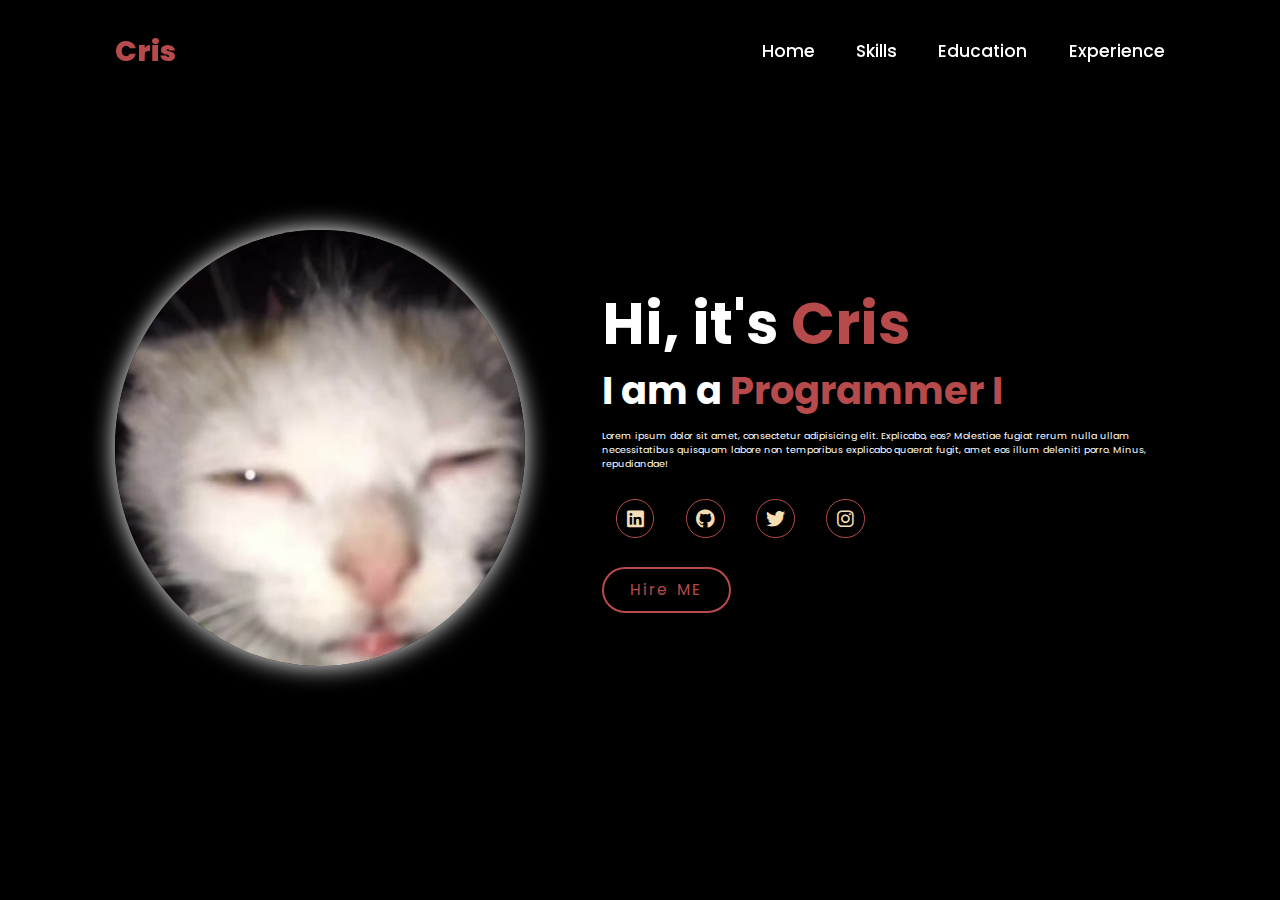
<file: index.html>
<!DOCTYPE html>
<html lang="en">
<head>
    <meta charset="UTF-8">
    <meta name="viewport" content="width=device-width, initial-scale=1.0">
    


    <link rel="stylesheet" href="style/style.css"/>
    <link href="https://cdnjs.cloudflare.com/ajax/libs/font-awesome/6.0.0-beta3/css/all.min.css" rel="stylesheet">
    <script src="index.js"></script>
    <title>My Portfolio </title>
</head>

<header> 
    <a href="#" class="logo">Cris</a>
    <div class="burger-icon" onclick ="toggleMenu()">
        &#9776;
    </div>
    <nav class="nav-links">
    <a href="#">Home</a>
    <a href="#">Skills</a>
    <a href="#">Education</a>
    <a href="#">Experience</a>
 </nav> <!--navigation bar pare -->
</header>
<section class="home">
    <div class="home-img">
        <img src="image/squinting_cat.jpg"/>
    </div>
    <div class="home-content">
            <h1> Hi, it's <span>Cris</span></h1>
            <h3 class="Typing-text">I am a <span> </span></h3>
        <p>
            Lorem ipsum dolor sit amet, consectetur adipisicing elit. Explicabo, eos? Molestiae fugiat rerum nulla ullam necessitatibus quisquam labore non temporibus explicabo quaerat fugit, amet eos illum deleniti porro. Minus, repudiandae!
        </p>
        <div class="social-icons">

            <a href="#"><i class= "fa-brands fa-linkedin"></i></a>
            <a href="#"><i class= "fa-brands fa-github"></i></a>
            <a href="#"><i class= "fa-brands fa-twitter"></i></a>
            <a href="#"><i class= "fa-brands fa-instagram"></i></a>
        
        
        </div>
        
        <a href="#" class="btn">Hire ME</a>
        
    </div>
</section> 


<body>
    
</body>
</html>
</file>
<file: style/style.css>
@import url('https://fonts.googleapis.com/css2?family=Poppins%3Awght%40100%3B200%3B300%3B400%3B500%3B600&display=swap%27%29%3B');
*{
    margin: 0;
    padding: 0;
    box-sizing: border-box;
    text-decoration: none;
    border: none;
    outline: none;
    font-family: 'Poppins',sans-serif;

}
html{
    font-size: 60%;

}
body{
    width: 100%;
    height: 100vh;
    overflow-x: hidden;
    background-color:black;
    color: white;
}

header{
    margin-top: 20px;
    position:fixed;
    top: 0;
    left: 0;
    width: 100%;
    padding: 1rem 9%;
    filter:drop-shadow(10px);
    display:flex;
    justify-content: space-between;
    align-items: center;
    z-index: 100;


}


.logo{
    font-size: 3rem;
    color: #b74b4b;
    font-weight: 800;
    cursor:pointer;
    transition: 0.5s ease;
}
.logo:hover{
    transform:scale(1.1);

}
nav a{
    font-size: 1.8rem;
    color:white;
    margin-left:4rem;
    font-weight: 500;
    transition: 0.5s ease;
    border-bottom: 3px solid transparent;

}
nav a:hover,
nav a.active{
    color:#b74b4b;
    border-bottom: 3px solid #b74b4b;

}
@media(max-width:995px){
nav{
    position:absolute;
    display:none;
    top:0;
    right:0;
    width:40%;
    border-left:3px solid #b74b4b;
    border-bottom:3px solid #b74b4b;
    border-bottom-left-radius: 2rem;
    padding: 1rem solid;
    background-color: #161616;
    border-top: 0.1rem solid rgba(0,0,0,0.1);

}
nav.active{
    display:block;
}
 

nav a{
    display:block;
    font-size:2rem;
    margin:3rem 0;

}
nav a:hover,
nav a.active{
    padding:1rem;
    border-radius: 0.5rem;
    border-bottom: 0.5rem;
}


}
section{
    min-height: 100vh;
    padding:5rem 9% 5rem;
}
.home{
    display:flex;
    justify-content: center;
    align-items:center;
    gap:8rem;
    background-color:black;
}
.home .home-content h1{
 font-size: 6rem;
 font-weight:700;
 line-height: 1.3;

}

span{
    color: #b74b4b;

}
.home-content h3{
    font-size: 4rem;
    margin-bottom:1rem;
    font-weight:700;

}

.home-img{
    border-radius:50%;
}

.home-img img{
    position:relative;
    width:32vw;
    border-radius:50%;
    box-shadow: 0 0 25px;
    cursor:pointer;
    transition:0.2s linear;

}
.home-img img:hover{
    font-size:1.8rem;
    font-weight: 500;

}

.burger-icon{
    display: none;
    cursor: pointer;
}





.social-icons a{
    display:inline-flex;
    justify-content: center;
    align-items: center;
    width:4rem;
    height:4rem;
    background-color: transparent;
    border: 0.2rem solid #b74b4b;
    font-size: 2rem;
    border-radius:50%;
    margin:3rem 1.5rem 3rem;
    transition:0.3s ease;
    color:wheat;
}
.social-icons a:hover{
    color:black;
    transform:scale(1.3) translateY(-5px); 
    background-color: #b74b4b;
    box-shadow:0 0 25px #b74b4b;
}
.btn{
    display:inline-block;
    padding:1rem 2.8rem;
    background-color: black;
    border-radius: 4rem;
    font-size: 1.6rem;
    color:#b74b4b;
    letter-spacing:0.3rem;
    border:2px solid #b74b4b;
    transition: .3s ease;
    cursor:pointer;
}
.btn:hover{
    transform:scale3d(1.03);
    background-color: #b74b4b;
    color:black;
    box-shadow: 0 0 25px #b74b4b;
}

.Typing-text{
    font-size:20px;
    font-weight: 600;
    min-width:280px;

}
.Typing-text span{
    position:relative;

}

.Typing-text span::before{
    content:"Programmer I";
    color: #b74b4b;
    animation:words 20s infinite;
}

.Typing-text span::after{
    content:"";
    background-color:black;
    position: absolute;
    width: calc(100% +8px);
    height: 100%;
    border-left: 3px solid black;
    right:-8;
    animation: cursor .6s infinite;
    
}

@keyframes cursor{
    to{
        border-left:3px solid #b74b4b;

    }
}
@keyframes words{
    0%,40%{
        content:"Programmer I"
    }
    41%,70%{
        content:"Network Specialist"
    }
    71%,100%{
        content:"Cat"
    }
}


@media (max-width: 1000px){
    .home{
        gap:4rem;
    }
}

@media(max-width: 995px){
    nav{
        display: none;
    }


        .home{
            flex-direction: column;
            margin:5rem 4rem;

        }
            .home .home-content h3{
                 font-size: 2.5rem;
            } 
            .home-content h1{
                font-size:5rem;
            }
            .home-img img{
                width:70vw;
                margin: top 4rem;
            }


            nav.active{
                display: block;
            }
}


@media(max-width: 700px){



        .home{
            flex-direction: column;
            margin:4rem 4rem;
        }
        .home .home-content h3{
            font-size: 2.5rem;
       } 
       .home-content h1{
           font-size:5rem;
       }
       .home-img img{
           width:70vw;
           margin: top 4rem;
       }

       .burger-icon{
        display:block;
        font-size: 50px;
        z-index: 101;
       }

    .nav-link.active{
        display:flex;
    }
    .burger-icon.open{
        display:block;
    }



}
</file>
